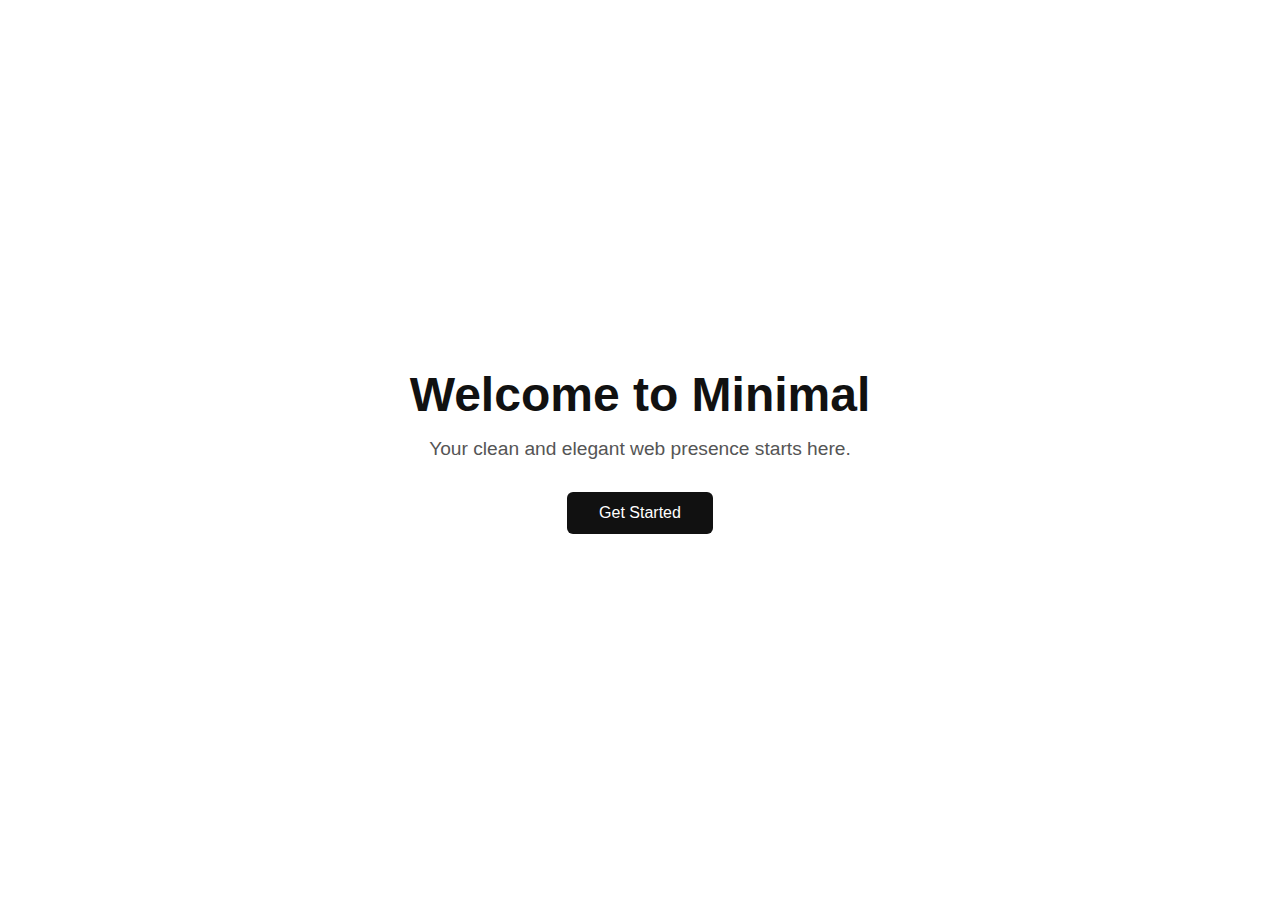
<file: index.html>
<!DOCTYPE html>
<html lang="en">
<head>
  <meta charset="UTF-8" />
  <meta name="viewport" content="width=device-width, initial-scale=1.0" />
  <title>Minimal Landing</title>
  <link rel="stylesheet" href="style.css" />
</head>
<body>
  <div class="container">
    <h1>Welcome to Minimal</h1>
    <p>Your clean and elegant web presence starts here.</p>
    <a href="#" class="btn">Get Started</a>
  </div>
</body>
</html>
</file>
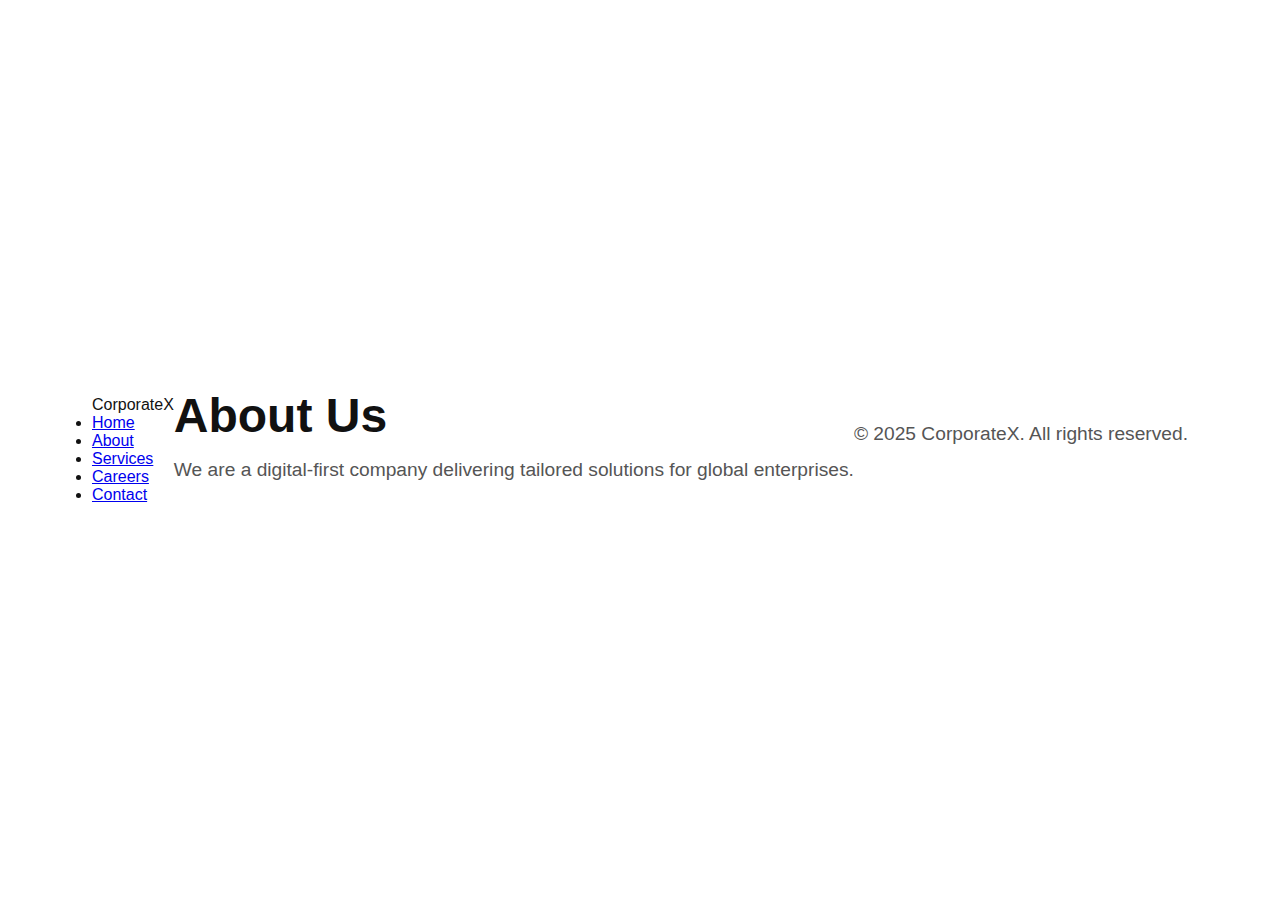
<file: about.html>
<!DOCTYPE html>
<html lang="en">
<head>
  <meta charset="UTF-8" />
  <meta name="viewport" content="width=device-width, initial-scale=1.0"/>
  <title>About - CorporateX</title>
  <link rel="stylesheet" href="style.css" />
</head>
<body>
  <header>
    <div class="logo">CorporateX</div>
    <nav>
      <ul>
        <li><a href="index.html">Home</a></li>
        <li><a href="about.html" class="active">About</a></li>
        <li><a href="services.html">Services</a></li>
        <li><a href="careers.html">Careers</a></li>
        <li><a href="contact.html">Contact</a></li>
      </ul>
    </nav>
  </header>

  <section class="hero">
    <h1>About Us</h1>
    <p>We are a digital-first company delivering tailored solutions for global enterprises.</p>
  </section>

  <footer>
    <p>© 2025 CorporateX. All rights reserved.</p>
  </footer>
</body>
</html>
</file>
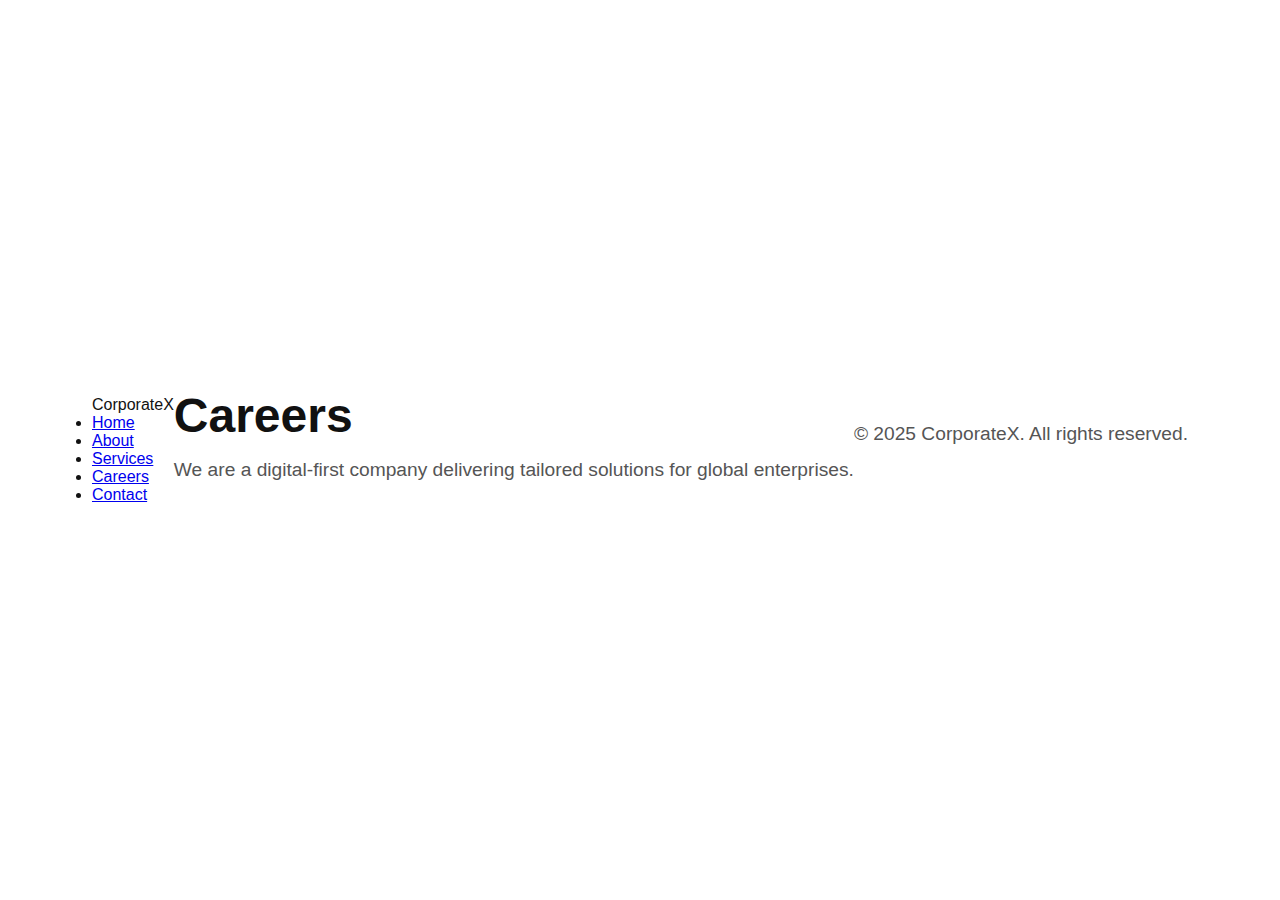
<file: careers.html>
<!DOCTYPE html>
<html lang="en">
<head>
  <meta charset="UTF-8" />
  <meta name="viewport" content="width=device-width, initial-scale=1.0"/>
  <title>About - CorporateX</title>
  <link rel="stylesheet" href="style.css" />
</head>
<body>
  <header>
    <div class="logo">CorporateX</div>
    <nav>
      <ul>
        <li><a href="index.html">Home</a></li>
        <li><a href="about.html" class="active">About</a></li>
        <li><a href="services.html">Services</a></li>
        <li><a href="careers.html">Careers</a></li>
        <li><a href="contact.html">Contact</a></li>
      </ul>
    </nav>
  </header>

  <section class="hero">
    <h1>Careers</h1>
    <p>We are a digital-first company delivering tailored solutions for global enterprises.</p>
  </section>

  <footer>
    <p>© 2025 CorporateX. All rights reserved.</p>
  </footer>
</body>
</html>
</file>
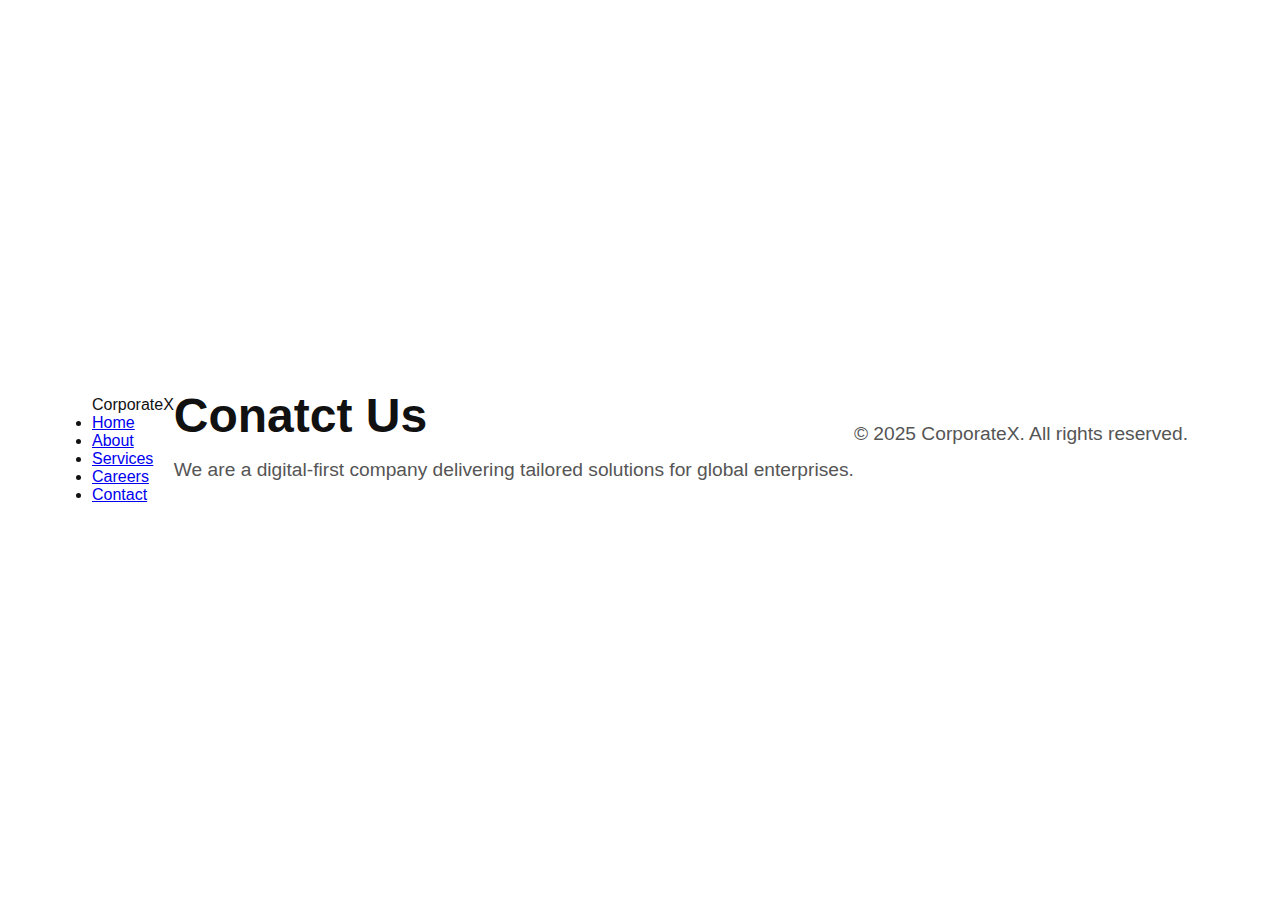
<file: contact.html>
<!DOCTYPE html>
<html lang="en">
<head>
  <meta charset="UTF-8" />
  <meta name="viewport" content="width=device-width, initial-scale=1.0"/>
  <title>About - CorporateX</title>
  <link rel="stylesheet" href="style.css" />
</head>
<body>
  <header>
    <div class="logo">CorporateX</div>
    <nav>
      <ul>
        <li><a href="index.html">Home</a></li>
        <li><a href="about.html" class="active">About</a></li>
        <li><a href="services.html">Services</a></li>
        <li><a href="careers.html">Careers</a></li>
        <li><a href="contact.html">Contact</a></li>
      </ul>
    </nav>
  </header>

  <section class="hero">
    <h1>Conatct Us</h1>
    <p>We are a digital-first company delivering tailored solutions for global enterprises.</p>
  </section>

  <footer>
    <p>© 2025 CorporateX. All rights reserved.</p>
  </footer>
</body>
</html>
</file>
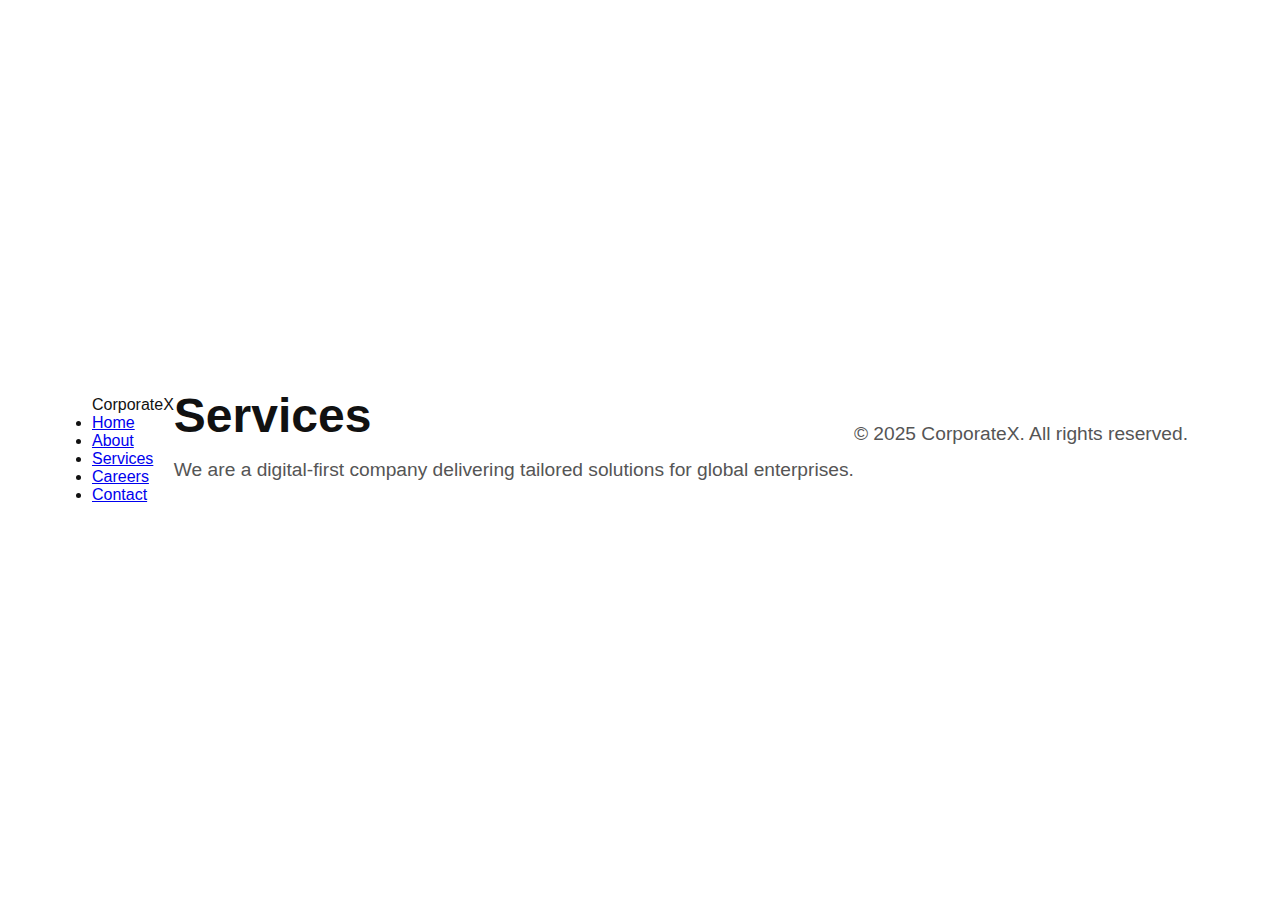
<file: services.html>
<!DOCTYPE html>
<html lang="en">
<head>
  <meta charset="UTF-8" />
  <meta name="viewport" content="width=device-width, initial-scale=1.0"/>
  <title>About - CorporateX</title>
  <link rel="stylesheet" href="style.css" />
</head>
<body>
  <header>
    <div class="logo">CorporateX</div>
    <nav>
      <ul>
        <li><a href="index.html">Home</a></li>
        <li><a href="about.html" class="active">About</a></li>
        <li><a href="services.html">Services</a></li>
        <li><a href="careers.html">Careers</a></li>
        <li><a href="contact.html">Contact</a></li>
      </ul>
    </nav>
  </header>

  <section class="hero">
    <h1>Services</h1>
    <p>We are a digital-first company delivering tailored solutions for global enterprises.</p>
  </section>

  <footer>
    <p>© 2025 CorporateX. All rights reserved.</p>
  </footer>
</body>
</html>
</file>
<file: style.css>
/* Reset & base styles */
* {
  margin: 0;
  padding: 0;
  box-sizing: border-box;
}

body {
  height: 100vh;
  background: #ffffff;
  font-family: 'Helvetica Neue', sans-serif;
  display: flex;
  align-items: center;
  justify-content: center;
  color: #111;
}

/* Main container */
.container {
  text-align: center;
  max-width: 600px;
  padding: 20px;
}

/* Headline */
h1 {
  font-size: 3rem;
  margin-bottom: 1rem;
  font-weight: 600;
}

/* Subtext */
p {
  font-size: 1.2rem;
  color: #555;
  margin-bottom: 2rem;
}

/* Button */
.btn {
  display: inline-block;
  padding: 0.75rem 2rem;
  font-size: 1rem;
  color: white;
  background-color: #111;
  border: none;
  border-radius: 6px;
  text-decoration: none;
  transition: background 0.3s ease;
}

.btn:hover {
  background-color: #333;
}
</file>
